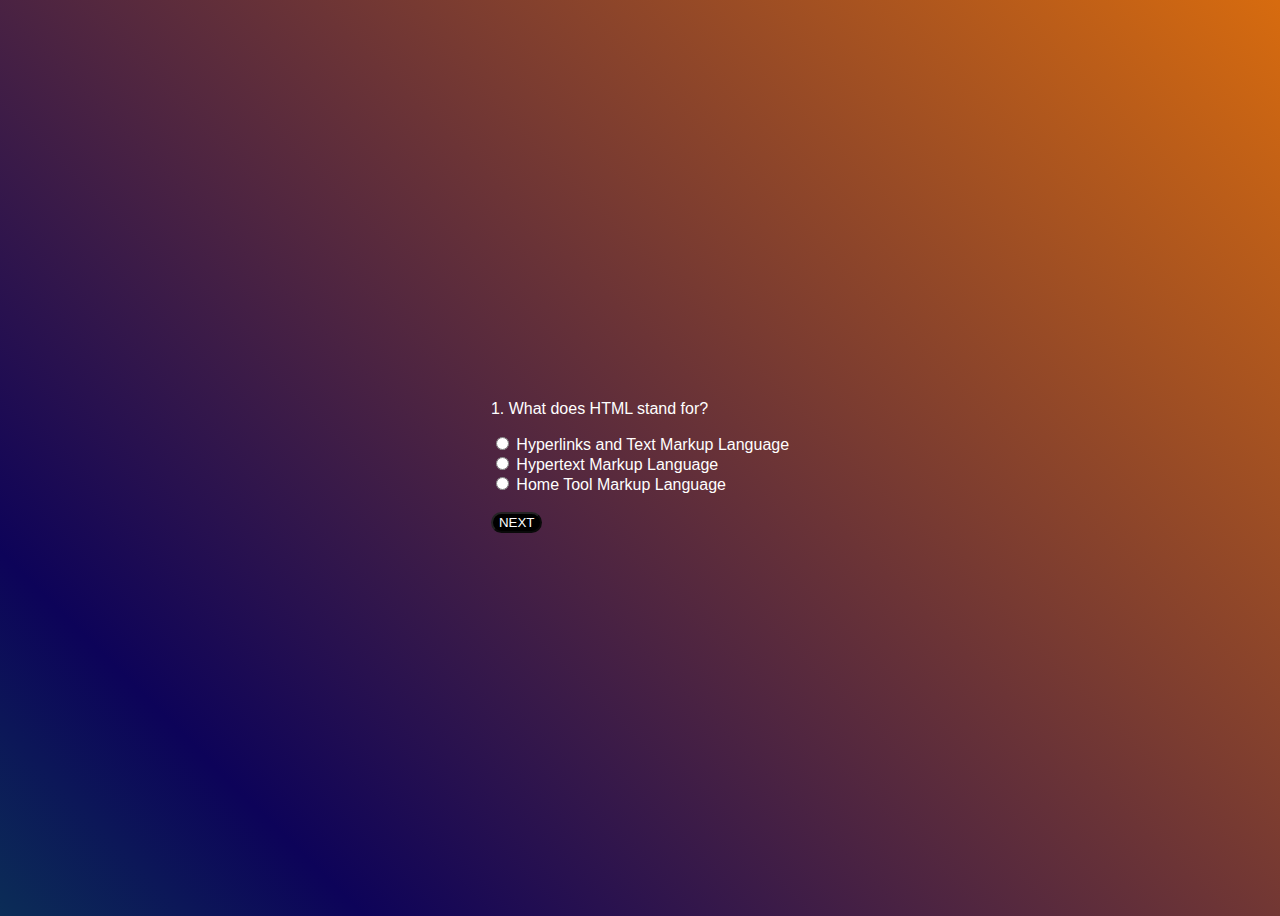
<file: Quiz App/index.html>
<!DOCTYPE html>
<html lang="en">
<head>
    <meta charset="UTF-8">
    <meta name="viewport" content="width=device-width, initial-scale=1.0">
    <title>Document</title>
    <link rel="stylesheet" href="style.css">
</head>
<body >
   
    

    <!-- <article>
        <div class="wrapper">
            <div class="card">
                <div class="header">
                    <div><img src="./image-omelette.jpeg"></div>
                    <h1>Simple Omelette Receipe</h1>
                    <p>An easy and quick dish,perfect for any meal.the classic Omelette combines beaten eggs
                        cooked to perfection,optionally filled with your choice of cheese,vegetables or meats.
                    </p>
                    <div class="preparation">
                        <h3>Prepartion time</h3>
                        <ul>
                            <li><b>Total</b>: Approximately 10 mins</li>
                            <li><b>Prepartion</b>: 5 mins</li>
                            <li><b>cooking</b>: 5 mins</li>
                        </ul>
                    </div>
                </div>
    
                <div class="ingredients">
                    <h2>Ingredients</h2>
                    <ul>
                        <li>2-3 large eggs</li>
                        <li>salt to taste</li>
                        <li>pepper to taste</li>
                        <li>1 table spoon of butter or oil</li>
                        <li>optional fillings:cheese diced vegetables,cooked meats,herbs</li>   
                    </ul>
                    <hr>
                </div>
    
                <div class="instructions">
                    <h2>Instructions</h2>
                    <ol>
                        <li><b>Beat the eggs</b>: In a bowl,beat the eggs with a pinch of salt and pepper until they are well mixed.you can 
                            add a tabespoon of water or milk for a fluffer texture.
                        </li>
                        <li><b>Heat the pan</b>: place a non-stick frying pan over medium heat and add butter or oil.</li>
                        <li>
                            <b>cook the omelette</b>: Once the butter is meltrd and  bubbling,pour in the eggs,tilt the pan to ensure the eggs evenly coat the surface.
                        </li>
                        <li><b>Add fillings(optional)</b>:when the eggs begin to set at the edges but are slighty runny in the midle,sprinkle your chosen filings over one half of the omelette.</li>
                        <li><b>Fold and serve</b>:As the omelette continues to cook,carefully lift one edge and fold it over the fillings.let it cook for another minute,then slide it onto plate.</li>
                        <li><b>Enjoy</b>: serve hot,with additional salt and pepper if needed.</li>
                        <hr>
                    </ol>
                </div>
    
                <div class="nutition">
                    <h2>Nutrition</h2>
                    <p>The table below shows nutitional values per serving withou the additional fillings</p>
                    <div>
                        <div class="flex">
                            <p>calories</p>
                            <span>277kcal</span>
                        </div>
                        <hr>
                        <div class="flex">
                            <p>carbs</p>
                            <span>0g</span> 
                        </div>                     
                        <hr>
                        <div class="flex">
                            <p>protein</p>
                            <span>20g</span>
                        </div>                   
                        <hr>
                        <div class="flex">
                            <p>fat</p>
                             <span>22g</span>
                        </div>
                        
                    </div>
                </div>
            </div>
        </div>
    </article>
     -->

    
 


  <div>
    <p class="card" id="timer">

    </p>
    <p id="ques">

    </p>
   <span> <input class="flex" onclick="clicked()"  type="radio" value="1" name="options" id="red">
    <label for="" id="opt1"></label> <br></span>


    <input onclick="clicked()"  type="radio" value="2" name="options" id="red">
    <label for="" id="opt2"></label> <br>



    <input onclick="clicked()"  type="radio" value="3" name="options" id="red">
    <label for="" id="opt3"></label> <br>


 <br>
 <button class="red" disabled id="btn" onclick="nextQuestion()">Next</button>

    
  </div>

  <a href=""></a>
     
    <script src="app.js"></script>
</body>
</html>
</file>
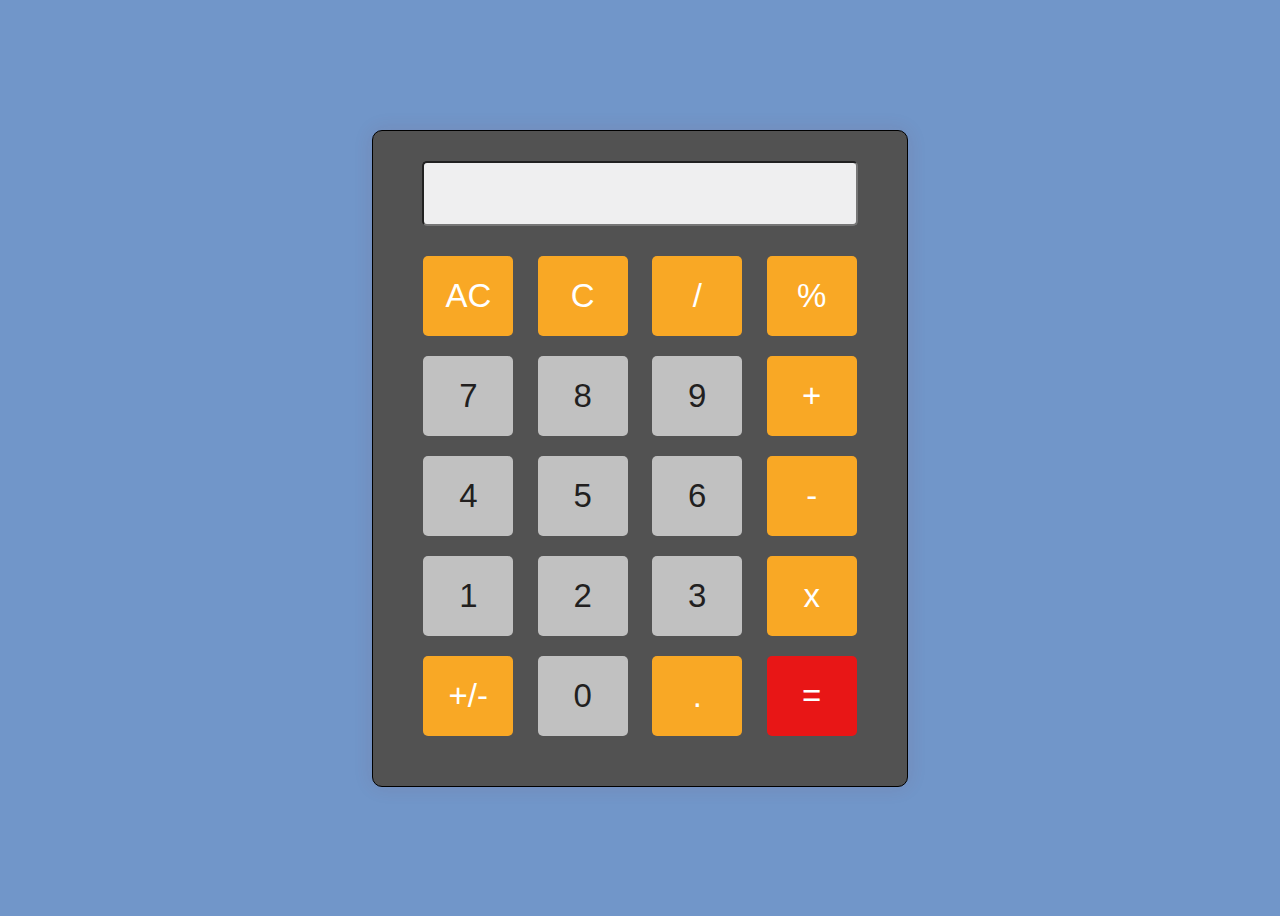
<file: Calculator App/calulator.html>
<!DOCTYPE html>
<html lang="en">
  <head>
    <meta charset="UTF-8" />
    <meta name="viewport" content="width=device-width, initial-scale=1.0" />
    <title>Calculator</title>

    <link rel="stylesheet" href="style.css" />
  </head>
  <body>
    <h1></h1>

    <!-- <p id="abc">
Lorem ipsum dolor, sit amet consectetur adipisicing elit. Similique facere placeat voluptas eius rem ullam optio in labore quidem quibusdam voluptates iusto numquam, nesciunt molestias doloribus nihil omnis dolores maxime!
<a id="anc" onclick="abc()" href="#">Read More</a>

<p id="ttt">


</p>


</p> -->

    <!-- <button onclick="abc()" >Click me</button> -->

    <div class="container">
      <div>
        <!-- <div class="calculator">
            <div class="display" id="display">0</div>
            <div class="buttons">
                 -->
        <input readonly type="text" name="" id="inp" />
      </div>

      <button class="calll" onclick="clr()">AC</button>
      <button  class="calll" onclick="clr( )">C</button>
      <button class="calll" onclick="dabaya( '/')">/</button>
     
      <button class="calll" onclick="dabaya( '%')">%</button>

      <div class="asd">
        <button onclick="dabaya( 7)">7</button>
        <button onclick="dabaya( 8)">8</button>
        <button onclick="dabaya(9 )">9</button>
        <button class="calll" onclick="dabaya('+' )">+</button>
      </div>

      <div>
        <button onclick="dabaya(4 )">4</button>
        <button onclick="dabaya(5 )">5</button>
        <button onclick="dabaya(6 )">6</button>
        <button class="calll" onclick="dabaya( '-')">-</button>
      </div>

      <div>
        <button onclick="dabaya( 1)">1</button>
        <button onclick="dabaya( 2)">2</button>
        <button onclick="dabaya( 3)">3</button>
      
       
        <button class="calll" onclick="dabaya( '*')">x</button>
      </div>

      <div>
        <button class="calll" onclick="dabaya('+/-')">+/-</button>
        <button onclick="dabaya( 0)">0</button>
        <button class="calll" onclick="dabaya('.')">.</button>

        <button class="call" onclick="eq()">=</button>
       
      </div>
    </div>

    <script src="app.js"></script>
  </body>
</html>
</file>
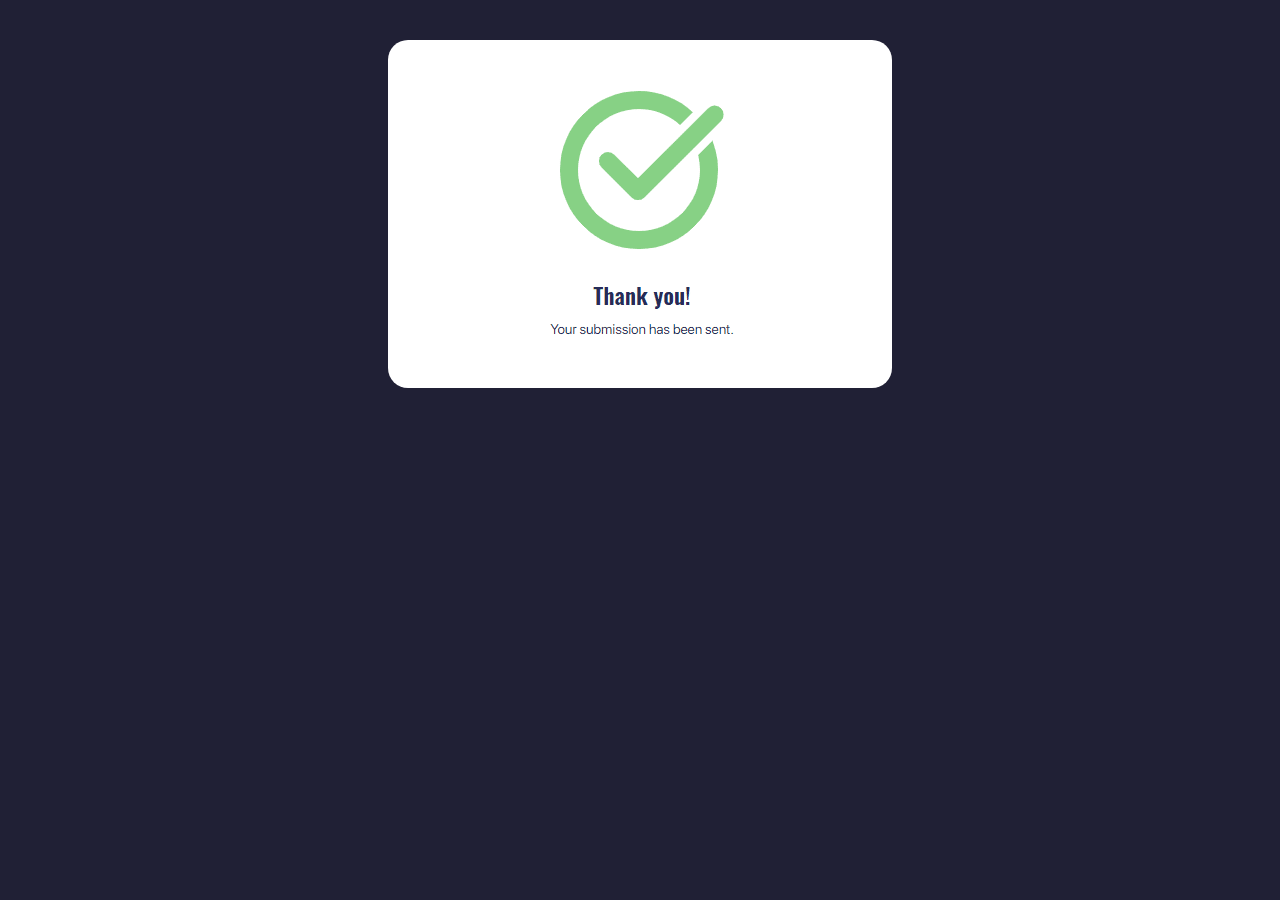
<file: Registration Form/lastpage.html>
<!DOCTYPE html>
<html lang="en">
<head>
    <meta charset="UTF-8">
    <meta name="viewport" content="width=device-width, initial-scale=1.0">
    <title>Document</title><link rel="stylesheet" href="style.css">
</head>
<body>
    <img src="../Registration Form/60c0e28575cd7c21701806fd_q1cunpuhbdreMPFRSFLyfUXNzpqv_I5fz_plwv6gV3sMNXwUSPrq88pC2iJijEV7wERnKXtdTA0eE4HvdnntGo9AHAWn-IcMPKV-rZw1v75vlTEoLF4OdNqsRb7C6r7Mvzrm7fe4.png" alt="">
</body>
</html>
</file>
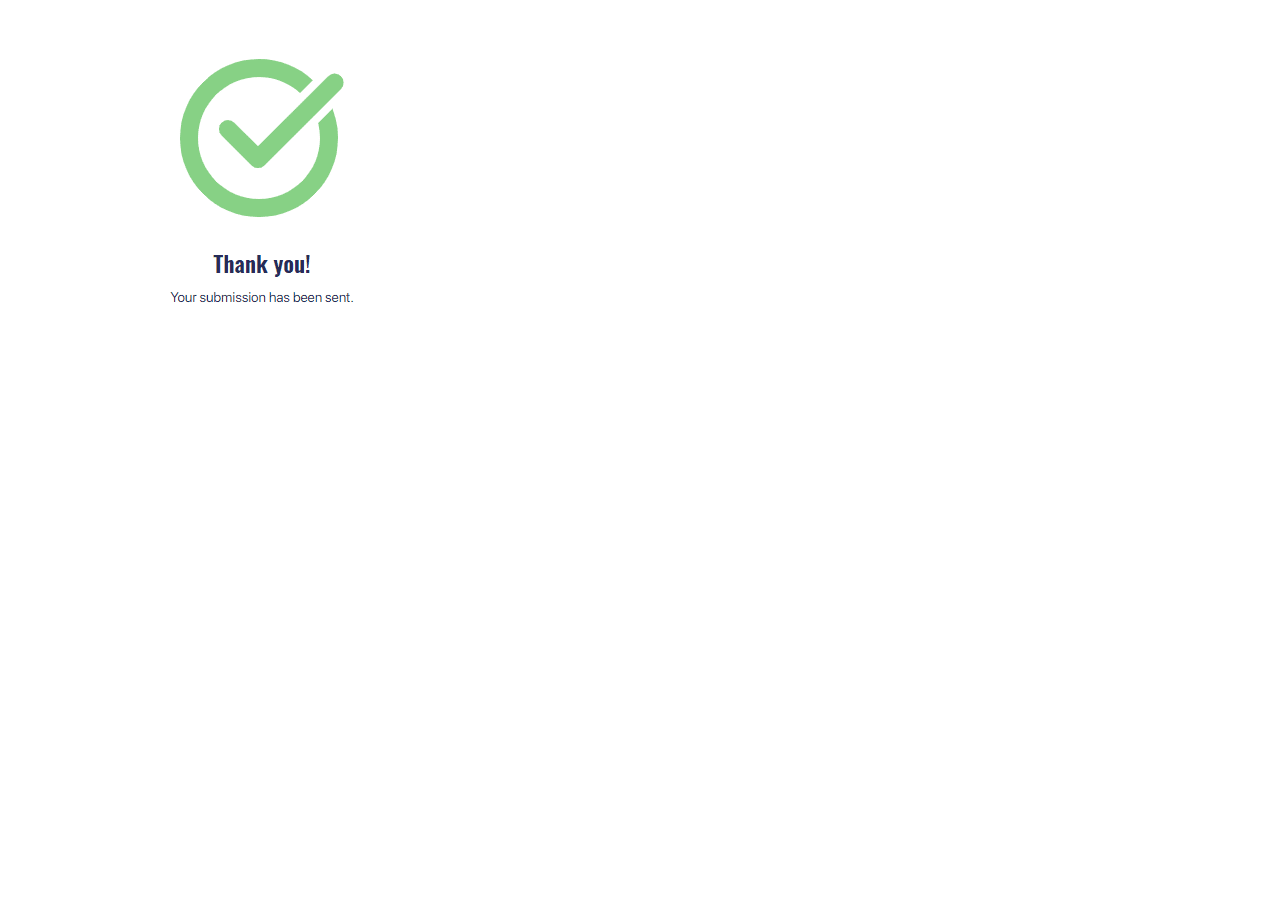
<file: Registration Form/welcom.html>
<!DOCTYPE html>
<html lang="en">
<head>
    <meta charset="UTF-8">
    <meta name="viewport" content="width=device-width, initial-scale=1.0">
    <title>Document</title>
</head>
<body>
    <img src="../Registration Form/60c0e28575cd7c21701806fd_q1cunpuhbdreMPFRSFLyfUXNzpqv_I5fz_plwv6gV3sMNXwUSPrq88pC2iJijEV7wERnKXtdTA0eE4HvdnntGo9AHAWn-IcMPKV-rZw1v75vlTEoLF4OdNqsRb7C6r7Mvzrm7fe4.png" alt="">
</body>
</html>
</file>
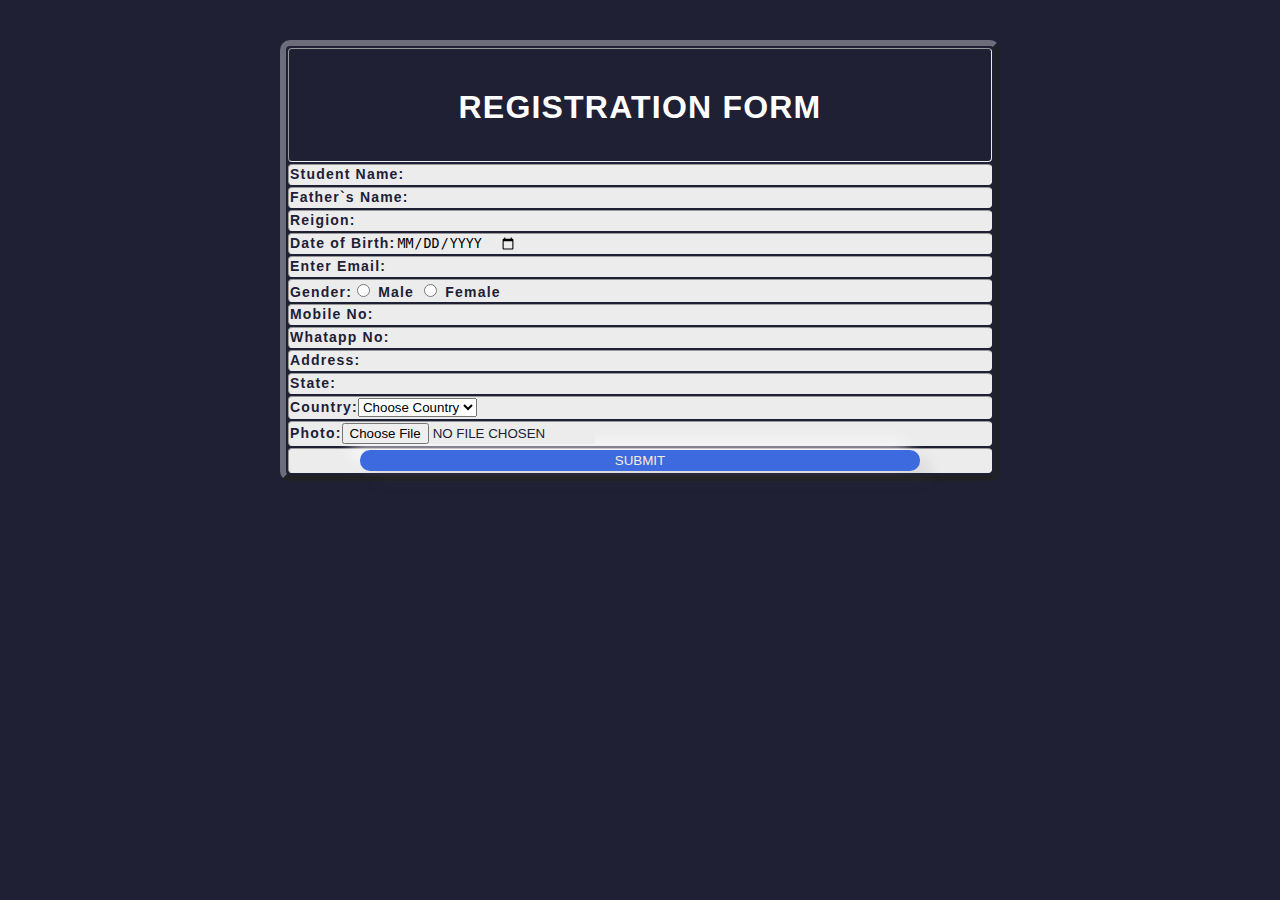
<file: Registration Form/worksheet.html>
<!DOCTYPE html>
<html lang="en">
<head>
    <meta charset="UTF-8">
    <meta name="viewport" content="width=device-width, initial-scale=1.0">
    <link rel="stylesheet" href="style.css">
    <title>Document</title>
</head>
<body >
    <!-- <form action="https://api.web3forms.com/submit" method="POST"> -->

        <!-- <input type="hidden" name="access_key" value="6cc61c92-68f6-4ed7-8e6e-258645084894"> -->


    <table border="6x" > <form action="./lastpage.html">
        <td class="head"> Registration Form</td>
        <tr><td><label for="">Student Name:</label><input required type="text" name="" id=""></td></tr>     
        <tr><td><label for="">Father`s Name:</label><input required type="text" name="" id=""></td></tr>
        <tr><td><label for=""></label>Reigion:<input required type="text" name="" id=""></td></tr>
        <tr><td><label for="">Date of Birth:</label><input required type="date" name="" id=""></td></tr>
        <tr><td><label for="">Enter Email:</label><input required type="email" name="" id=""></td></tr>
        <tr><td><label for="">Gender:</label><input required type="radio" name="Gender" value="Male"> <label for="Male">Male</label>
            <input type="radio" name="Gender" value="Female"> <label for="Female">Female</label> </td></tr>

        <tr><td><label for="">Mobile No:</label><input required type="number" name="" id=""></td></tr>
        <tr><td><label for="">Whatapp No:</label><input required type="number" name="" id=""></td></tr>
<tr><td><label for="">Address:</label><input required name="" id="ok"></textarea></td></tr>
        <tr><td><label for="">State:</label><input required type="text" name="" id=""></td></tr>




        <tr><td><label  for="">Country:</label><select name="" id="">
            <option selected disabled value=""> Choose Country</option>
            <option value=""> Pakistan</option>
            <option value="">Afganistan</option>
            <option value="">India</option>
            <option value="">Amarica</option>
            <option value="">Asteria</option>
            <option value="">Irqe</option>
            <option value="">China</option>

        </select></td></tr>

        <tr><td><label for="">Photo:</label><input readonly class="photo"  type="file" name="" id="photo"></td></tr>
        <tr><td><input class="submit" required type="submit" name="" id=""></td></tr>
        </form>
</body>
</html>
</file>
<file: Quiz App/style.css>
/* * {
    margin: 0;
    width: 100%;
    padding: 0;
}

.wrapper {
    background-color: antiquewhite;
    overflow: hidden;
}

.card {
    width: 47%;
    background-color: rgb(255, 255, 255);
    margin: 100px;
    padding-bottom: 25px;
    border-radius: 20px 20px;
    
}

.header img {
    width: 100%;
    margin-bottom: 10px;
    border-radius: 15px 15px;

}

.header {
    margin-left: 30px;
    padding-top: 20px;
    width: 90%;
}

.header h1 {
    padding-bottom: 10px;
    font-weight: bold;
}

.header p {
    font-size: 16px;
}
.preparation {
    background-color: rgb(255, 223, 228,0.5);
    margin-top: 20px;
    padding: 40px 40px ;
    width: 80%;
    border-radius: 10px 10px;
}

.preparation h3 {
    color: rgb(138, 4, 138);
    padding-left: 10px;
    font-size: 20px;
}


.preparation ul {
    padding-left: 45px;
}

.preparation li b {
    font-size: 17px;
    color: black;
    font-weight: bold;
}

.preparation li::marker {
    color: brown;
}

.ingredients {
    margin-left: 30px;
    margin-top: 30px;
    
}


.ingredients ul {
    padding-left: 23px;
}

.ingredients li {
    font-size: 17px;

}
.ingredients hr {
    width: 90%;
    margin-top: 30px;
}

.ingredients li {
    line-height: 1.5rem;   
}

.ingredients li::marker {
    color: brown;
}


.ingredients h2,
.instructions h2,
.nutition h2 {
    margin-bottom: 8px;
    color: brown;
}

.instructions {
    margin-top: 40px;
    margin-left: 30px;
    width: 89%; 
}


.instructions hr {
    margin-top: 30px;
}


.instructions ol {
    padding-left: 20px;
}


.instructions li {
    padding-bottom: 10px;
    line-height: 1.4rem;
    font-size: 16px;
}


.instructions li::marker {
    color: brown;
    font-weight: bold;
    font-size: 17px;
}

.nutition {
    margin-left: 30px;
    margin-top: 40px;   
    width: 90%;
    
}

.nutition p {
    font-size: 17px;
    color: rgb(114, 110, 110);
    
}

.nutition hr {
    margin-top: 5px;
}

.flex {
    display: flex;
    justify-content: center;
    margin-top: 10px;
}

span {
    color: brown;
    font-size: 17px;
    font-weight: bold;
} */

/* .card {
    width: 47%;
    background-color: rgb(255, 255, 255);
    margin: 100px;
    padding-bottom: 25px;
    border-radius: 20px 20px;
     */
/* }////// */

body{
    /* background-color: rgb(0, 0, 0); */
    color: rgb(255, 254, 254);
    
}
/* #red:hover {
    transform: scale(1.2);
    transition: 1S;
}
.red:hover {
    transform: scale(1.2);
    transition: 1S; */
/* } */
#red:checked{
accent-color: rgb(208, 8, 8);
}

button{
    background-color: black;
    color: white;
    border-radius: 20px;
    text-transform: uppercase;
    

}
/* div{
background-image: url(./image-omelette.jpeg);
border-radius: 5px;
} */
div{
    /* text-align: center; */
    padding: auto;
    margin: auto;
}
.kkk{
    background-color: rgb(205, 10, 30);
    font-style: unset;
    text-align: center;
    border-radius: 35px;
}
.king{ background-color: blue;
    text-align: center;
    border-radius: 2px;
}
/* h1{
    background-color: rgb(0, 0, 0);
    color: white;
    text-align: center;
    border-radius: 34px;
    text-transform: uppercase;
} */

body{
    font-family: Arial, sans-serif;
    /* display: inline-block; */
    display: flex;
    justify-content: center;
    align-items: center;
    height: 100vh;
     /* background-color: #080303; */
     background: linear-gradient(45deg, #00ff4c, #0d0359, #ff8000, #ff0000);

background-size: 300% 300%; 


  }
  .on{
    background-color: #ff0000;
    background-color: rgb(0, 0, 0);
    color: white;
    text-align: center;
    border-radius: 14px;
    text-transform: uppercase;
    text-decoration: none;

  }
   /* img{
    position: absolute;
    position: fixed;
} */
</file>
<file: Calculator App/style.css>
div{
    border-style: none;
    text-align: center;
    

}

button:active{
    background-color: rgb(16, 16, 16);
    transform: translate(0.3);
    color: rgb(123, 114, 114);

}







.container{
    /* margin-bottom: 50px; */
    /* margin-top: 90px; */
    /* background-color: rgb(117, 118, 152); */
 /* width:fit-content; */
  border-width: 1px; 
 border-style:solid; 
 /* padding: 100px; */
padding: 40px;
padding-top: 30px;
/* margin:20px ; */
box-shadow: 15px 15px 20px black;
 border-radius: 10px;

 background-color: #525252;
    border-radius: 10px;
    box-shadow: 0 0 20px rgba(146, 31, 31, 0.1);
     /* padding: 50px;
    width: 390px; */
} 

button{
    border-style: none; 
 background-color: rgb(193, 193, 193);
    color: rgb(34, 31, 31);
   margin: 10px;
        width: 90px;
        height: 80px;
        border-radius: 5px;
        align-items: center;
        justify-content: center;
        font-size: 33px;
}
input{
    width:90%;
    background-color: #efeff0;
    color: #000000;
    font-size: 2em;
    padding: 12px;
    text-align: right;
    border-radius: 5px;
    margin-bottom: 20px;
/* font-size: xx-large;
    border-color: black;
    border-style: solid;
color: rgb(0, 0, 0);
    background-color: blanchedalmond;
    
   height: 40px;
   /* border-radius: 7px; */
   font-family: Verdana, Geneva, Tahoma, sans-serif;
outline: none; 

}
h1{
    text-align: center;
display:inline-block ;
    width: fit-content;
    font-family: 'Gill Sans', 'Gill Sans MT', Calibri, 'Trebuchet MS', sans-serif;
}
body{
    display: flex;
    justify-content: center;
    align-items: center;
    height: 100vh;
    background-color: #7196c9;
    font-family: Arial, sans-serif;
}
.call{
    background-color: rgb(232, 22, 22);color: white;
}
button:hover {
    background-color: #5c5855;
}

.calll{
    background-color: #f9a825;
    color: #fff;
}
</file>
<file: Registration Form/style.css>
/* body{
    background-color: rgb(0, 0, 0);color: white;
}
input{
    background-color: rgb(242, 232, 232);color: white;
}
table{
    background-color: rgb(21, 116, 199);
    margin: auto;
    padding: auto;
    border-radius: 23px;

}
input{
    border-radius: 10px;
    border: 5px;
    color: black;
} */
input{
   border-radius: 1px;
   background-color: #ececec;
   border-style: none;
   /* margin-bottom: 25px;
   /* border: none; */
   /* background-color: transparent; */
   /* box-shadow: inset -10px -10px 15px rgba(255,255,255,0,55); */
   inset:10px 10px 15px rgba(70,70,70,0.12);
   /* box-shadow: inset -10px -10px 15px rgba(255,255,255,0,55); */
   outline: none;
   text-transform: uppercase;
}

.head{
   background-color: transparent;
   color: white;
   text-align: center;
   font-size: xx-large;
   padding-top: 40px;
   padding-bottom: 35px;
   width: 700px;
   text-transform: uppercase;
}








 body{
   display: flex;
   justify-content: center;
   margin-top:40px;
   /* text-align: center; */
    background-color: #202035;
    font-family: 'poppines', sans-serif;
    font-size: 14px;
    font-weight: 600;
    color: #202035;
    letter-spacing: 1.2px;

 }











 form{
    width: 350px;
    position: absolute;
    transform: translate(-50%, -50%);
     top:50%;
    left: 50%;
    /* box-shadow: -10px -10px 15px rgba(255,255,255,0,55),
    10px 10px 15px rgba(70,70,70,0.12);
    */
 }
 .submit{
    background-color: rgb(61, 107, 223);
    border-style: none;
    border-color: blanchedalmond ;
    border-radius: 10px;
    color: antiquewhite;
    display: block;
    width: 80%;
    margin-left: 10%;
    padding: 3px;
    text-align: center;
    box-shadow: -10px -10px 15px rgba(255,255,255,0.55), 
    10px 10px 15px rgba(70,70,70,0.12);

 }
 td{

    background-color: #ececec;
    border-color: #ececec;;
    border-radius: 4px;
 }
 #ok{
    background-color: #ececec;
    border-color: #ececec;;
    border-radius: 4px;
 }
 table{
    /* background-color: #0a0ace; */
    /* background-color: #ececec; */
    /* border-color: #ececec; */
/* border-style: solid; */
border-radius: 10px;
border-color: rgb(108, 108, 122);
 }
img{
   border-radius: 20px;
   
}
</file>
